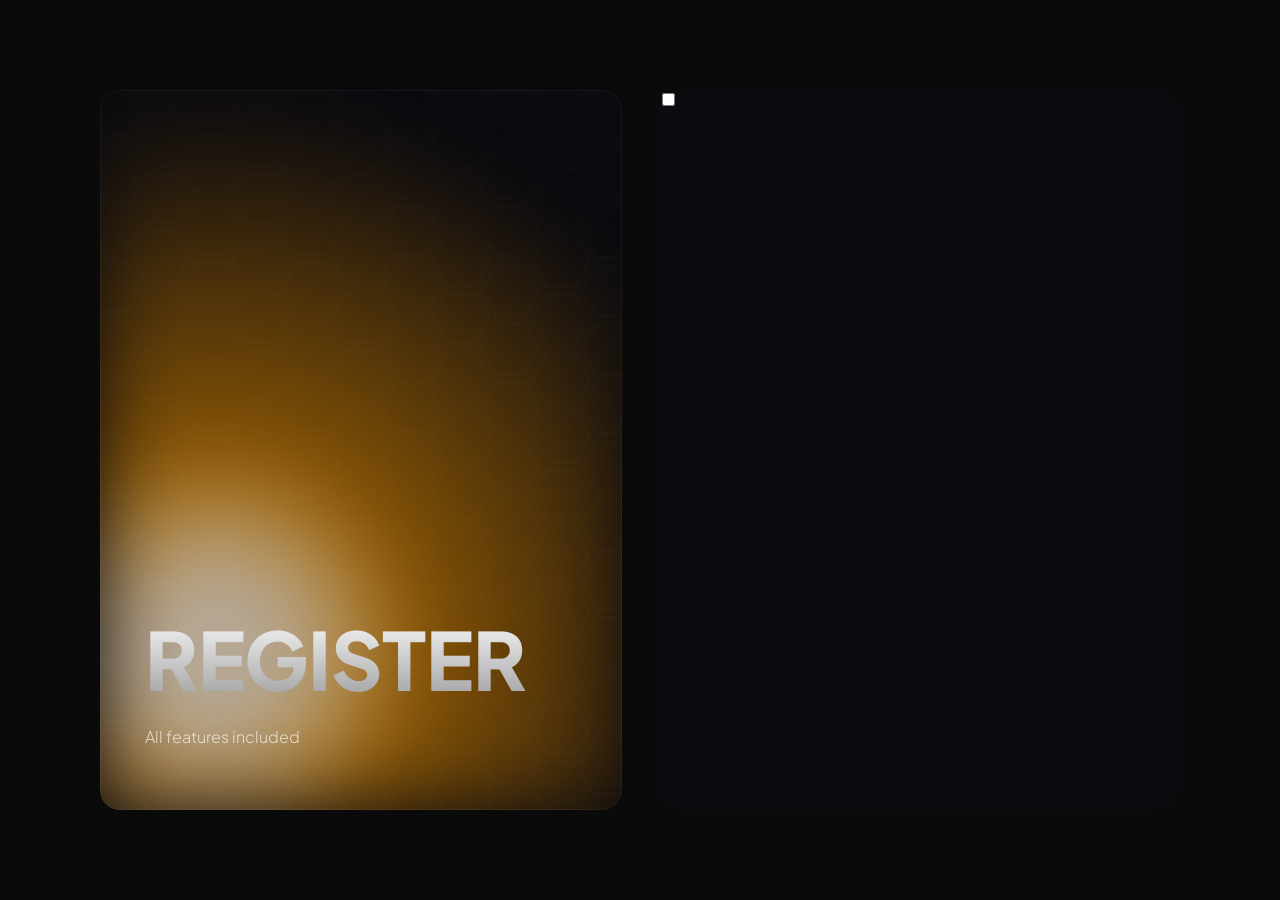
<file: Login/login.html>
<!DOCTYPE html>
<html lang="en">
    <head>
        <meta charset="UTF-8">
        <meta name="viewport" content="width=device-width, initial-scale=1.0">
        <title>NYSM</title>
        <link rel="stylesheet" href="styles.css" />

        <link rel="preconnect" href="https://fonts.googleapis.com">
        <link rel="preconnect" href="https://fonts.gstatic.com" crossorigin>
        <link href="https://fonts.googleapis.com/css2?family=Plus+Jakarta+Sans:wght@300;500;800&display=swap" rel="stylesheet">
    </head>
    <body>
        <div id="mainFrame">
            <div id="presentationFrame" class="loginCell">
                <div id="presentationText">
                    <h3>REGISTER</h3>
                    <p>All features included</p>
                </div>
                <div id="pattern"></div>
                <div id="spotlight"></div>
                <div id="filter"></div>
                <script src="interactiveCard.js"></script>
            </div>
            <div id="loginFrame" class="loginCell">
                <form action=""><input type="checkbox" name="" id=""></form>
            </div>
        </div>
    </body>
</html>
</file>
<file: Login/styles.css>
html, body {
    position: relative;
    background-color: #0A0A0A;
    margin: 0px; padding: 0px;
    height: 100vh;
    cursor: url('../Resources/Vectors/cursor.svg') 4 4, auto;
}

#mainFrame {
    position: relative;
    display: flex;
    width: 120vh; height: 80vh;
    left: 50%; top: 50%; transform: translate(-50%, -50%);
    gap: 4vh;
}

.loginCell {
    flex: 1;
    border-radius: 3vh;
    background-color: #0a0a0f;
}

#presentationFrame {
    border-radius: 20px;
    position: relative;
    overflow: hidden;
    

}

#presentationFrame::before {
    content: "";
    position: absolute;
    inset: 0px;
    border: 1px solid rgba(255, 255, 255, 0.05);
    border-radius: 20px;
    pointer-events: none;
    z-index: 20;
}

#pattern {
    position: absolute;
    width: 100%; height: 100%;

    filter: invert(1);
    background-image: url('../Resources/Images/honeycom.png');
    background-size: cover;
    background-position: center;

    opacity: 0.01;
}

#spotlight {
    width: 100%;
    height: 100%;
    pointer-events: none;
    
    opacity: 0.7;
    filter: blur(40px); 

    z-index: 1;
}

#presentationText {
    position: absolute;
    left:5vh; bottom: 5vh;
    font-family: 'Plus Jakarta Sans', sans-serif;
    z-index: 10;
}
#presentationText h3 {
    font-weight: 800;
    font-size: 5rem;
    letter-spacing: -0.02rem;
    margin-bottom: 8px;
    background: linear-gradient(to bottom, #FFF, #999);
    background-clip: text;
    color: transparent;
}
#presentationText p {
    font-weight: 300; 
    font-size: 1rem;
    color: rgba(255, 255, 255, 0.7); 
    line-height: 1.5;
}
</file>
